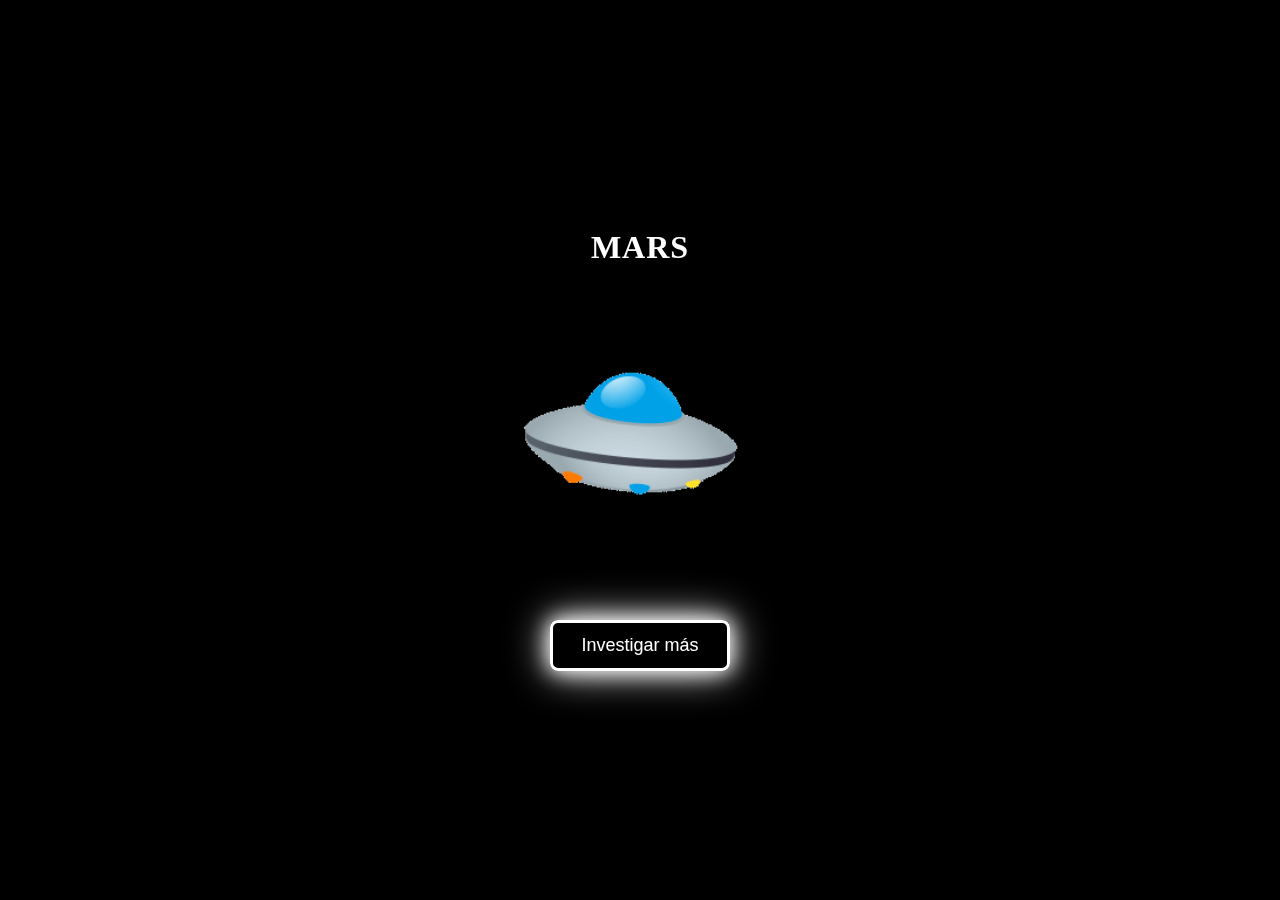
<file: index.html>
<!DOCTYPE html>
<html lang="es">
<head>
    <meta charset="UTF-8">
    <meta name="viewport" content="width=device-width, initial-scale=1.0">
    <title>MARS</title>
    <link rel="stylesheet" href="CSS/styles.css">
</head>
<body>
<!-- NAVE POR FUERA -->
    <div class="start-cont" id="start">
        <h1 class="logo">MARS</h1>

        <div class="zoom-container">
            <img src="MEDIA/VIDEOS/flying-saucer.gif" class="gif">
        </div>

        <button class="boton" id="investigarBtn">Investigar más</button>
    </div>

<!-- INTERIOR -->
    <div class="interior-cont" id="interior">
        <h2>AQUI POR DENTROOO</h2>
        <p>AQUI EL 3D PERO NO EN UN P SINO EN OTRA COSA</p>
    </div>

    <div class="stars">
        <div class="star"></div>
        <div class="star"></div>
        <div class="star"></div>
        <div class="star"></div>
        <div class="star"></div>
        <div class="star"></div>
        <div class="star"></div>
        <div class="star"></div>
        <div class="star"></div>
        <div class="star"></div>
        <div class="star"></div>
        <div class="star"></div>
        <div class="star"></div>
        <div class="star"></div>
        <div class="star"></div>
        <div class="star"></div>
        <div class="star"></div>
        <div class="star"></div>
        <div class="star"></div>
        <div class="star"></div>
    </div>

    <script src="JS/script.js"></script>
</body>
</html>
</file>
<file: CSS/styles.css>
* {
    margin: 0;
    padding: 0;
    box-sizing: border-box;
    text-decoration: none;
    scroll-behavior: smooth;
    list-style: none;
}

:root {
    --primary-color: #b13a1c;
    --highlight: #ff0000;
    --background-color: #040109;
    --light-color: #EBD6FB;
}

body {
    background-color: #000000;
    min-height: 100vh;
    display: flex;
    justify-content: center;
    align-items: center;
    margin: 0;
}

.logo {
    font-weight: bold;
    color: white;
    letter-spacing: 1px;
    max-width: 1200px;
    margin: 0 auto;
    padding: 0 40px;
    animation: achicarTexto 0.4s ease-in-out forwards;
}

.logo:hover {
    font-weight: bold;
    color: white;
    animation: crecerTexto 0.4s ease-in-out forwards;
}

@keyframes crecerTexto {
  from {
    font-size: 64px;
  }
  to {
    font-size: 82px;
  }
}

@keyframes achicarTexto {
  from {
    font-size: 82px;
  }
  to {
    font-size: 64px;
  }
}

.gif {
    width: 300px;
    margin-top: 20px;
    border-radius: 10px;
    animation: aparecer 1s ease-in-out forwards;
}


.boton{
    margin-top: 30px;
    padding: 12px 28px;
    font-size: 18px;
    color: white;
    background: transparent;
    border: 3px solid white;
    border-radius: 8px;
    cursor: pointer;
    transition: all 0.3s ease;
    box-shadow: 0 0 20px white, 0 0 40px white;
}

.boton:hover {
    background: white;
    color: black;
    transform: scale(1.08);
    box-shadow: 0 0 20px #ffffff, 0 0 40px #ffffff;
}


@keyframes aparecer {
    from {
        opacity: 0;
        transform: translateY(20px);
    }
    to {
        opacity: 1;
        transform: translateY(0);
    }
}

.start-cont {
    display: flex;
    flex-direction: column;
    justify-content: center;
    align-items: center;
    text-align: center;
    min-height: 100vh;
}

/* ESTRELLAS */

.stars {
  position: fixed;
  top: 0;
  left: 0;
  width: 100%;
  height: 100%;
  pointer-events: none;
  z-index: -1;
}

.star {
  position: absolute;
  background-color: var(--light-color);
  width: 3px;
  height: 3px;
  border-radius: 50%;
  opacity: 0;
  animation: twinkle 2s infinite;
}

.star:nth-child(1) { top: 10%; left: 20%; animation-delay: 0.2s; }
.star:nth-child(2) { top: 40%; left: 70%; animation-delay: 0.5s; }
.star:nth-child(3) { top: 80%; left: 50%; animation-delay: 0.7s; }
.star:nth-child(4) { top: 30%; left: 90%; animation-delay: 1s; }
.star:nth-child(5) { top: 60%; left: 10%; animation-delay: 1.2s; }
.star:nth-child(6) { top: 75%; left: 80%; animation-delay: 1.5s; }
.star:nth-child(7) { top: 20%; left: 40%; animation-delay: 1.8s; }
.star:nth-child(8) { top: 50%; left: 30%; animation-delay: 2s; }
.star:nth-child(9) { top: 90%; left: 60%; animation-delay: 2.3s; }
.star:nth-child(10) { top: 15%; left: 75%; animation-delay: 2.6s; }
.star:nth-child(11) { top: 5%; left: 25%; animation-delay: 0.2s; }
.star:nth-child(12) { top: 25%; left: 75%; animation-delay: 0.5s; }
.star:nth-child(13) { top: 35%; left: 55%; animation-delay: 0.7s; }
.star:nth-child(14) { top: 45%; left: 95%; animation-delay: 1s; }
.star:nth-child(15) { top: 55%; left: 15%; animation-delay: 1.2s; }
.star:nth-child(16) { top: 65%; left: 85%; animation-delay: 1.5s; }
.star:nth-child(17) { top: 70%; left: 45%; animation-delay: 1.8s; }
.star:nth-child(18) { top: 85%; left: 35%; animation-delay: 2s; }
.star:nth-child(19) { top: 95%; left: 65%; animation-delay: 2.3s; }
.star:nth-child(20) { top: 95%; left: 70%; animation-delay: 2.6s; }

@keyframes twinkle {
    0%, 100% { opacity: 0; }
    50% { opacity: 1; }
}

/* Prueba de animacion */

.interior-cont {
    display: none;
    opacity: 0;
    transition: opacity 1s ease-in-out;
    color: white;
    text-align: center;
}

.zoom-container {
    transition: transform 2s ease-in-out;
}

.zoom-in {
    transform: scale(5) translateY(-20%);
}
</file>
